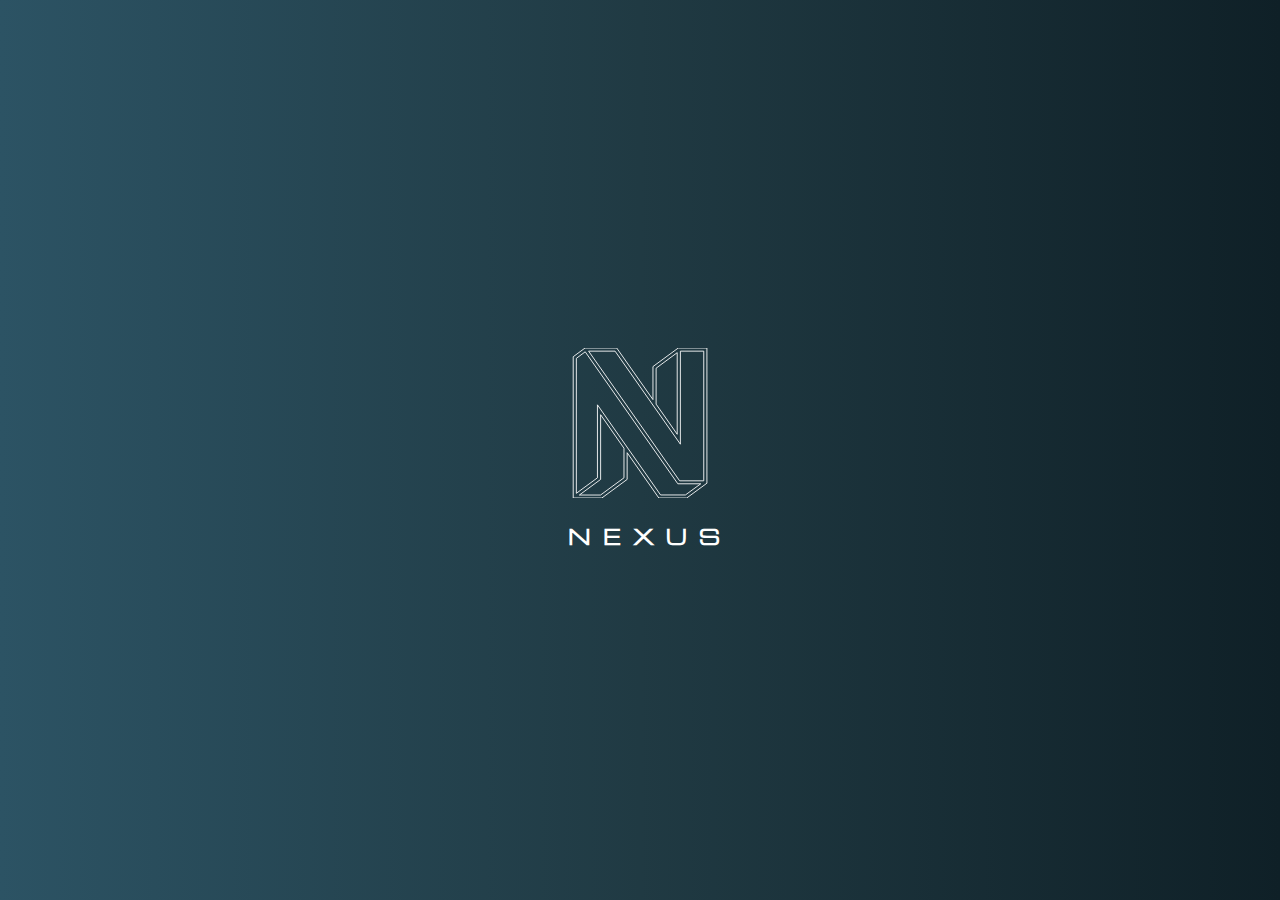
<file: loading/loading-page-master/index.html>
<!DOCTYPE html>
<html lang="en">
  <head>
    <meta charset="UTF-8" />
    <meta http-equiv="X-UA-Compatible" content="IE=edge" />
    <meta name="viewport" content="width=device-width, initial-scale=1.0" />
    <title>Document</title>
    <link rel="stylesheet" href="style.css" />
  </head>

  <body>
    <div class="container-loading">
      <div class="loader">
        
        <div class="loader__bar"></div>
        <div class="loader__bar"></div>
        <div class="loader__bar"></div>
        <div class="loader__ball"></div>
        
      </div>
      <div><p>Carregando..</p></div>
      <!--<div class="span3">
          <span class="carregando"></span>
          <span class="carregando1"></span>
          <span class="carregando2"></span>
        </div> -->
    </div>

    <div class="loading-page">
      <svg id="svg" xmlns="http://www.w3.org/2000/svg" viewBox="0 0 512 512">
        <path
          d="M415.44 512h-95.11L212.12 357.46v91.1L125.69 512H28V29.82L68.47 0h108.05l123.74 176.13V63.45L386.69 0h97.69v461.5zM38.77 35.27V496l72-52.88V194l215.5 307.64h84.79l52.35-38.17h-78.27L69 13zm82.54 466.61l80-58.78v-101l-79.76-114.4v220.94L49 501.89h72.34zM80.63 10.77l310.6 442.57h82.37V10.77h-79.75v317.56L170.91 10.77zM311 191.65l72 102.81V15.93l-72 53v122.72z"
        />
      </svg>

  <div class="name-container">
        <div class="logo-name">Nexus</div>
      </div>
    </div>
  </body>
  <script
    src="https://cdnjs.cloudflare.com/ajax/libs/gsap/3.11.3/gsap.min.js"
    integrity="sha512-gmwBmiTVER57N3jYS3LinA9eb8aHrJua5iQD7yqYCKa5x6Jjc7VDVaEA0je0Lu0bP9j7tEjV3+1qUm6loO99Kw=="
    crossorigin="anonymous"
    referrerpolicy="no-referrer"
  ></script>
  <script src="./script.js"></script>
</html>
</file>
<file: loading/loading-page-master/style.css>
@import url("https://fonts.googleapis.com/css2?family=Michroma&display=swap");
* {
  padding: 0;
  margin: 0;
  box-sizing: border-box;
}

body {
  font-family: "Michroma", sans-serif;
  height: 100vh;
}

.span3 {
  display: flex;
  width: 50px;
  height: 50px;
  justify-content: center;
  align-items: end;
  gap: 3px;
  position: relative;
  left: 15px;
  top: 7px;
}


span.carregando {
  width: 8px;
  height: 17px;
  background-color: #ffffff;
  display: block;
  border-radius: 8px;
  margin-bottom: 2px;
}







/*span.carregando1 {
  width: 8px;
  height: 24px;
  background-color: #8a78b1;
  display: block;
  border-radius: 8px;
  margin-bottom: 2px;
  
}

span.carregando2 {
  width: 8px;
    height: 33px;
    background-color: #ffffff;
    display: block;
    border-radius: 8px;
    margin-bottom: 2px;
  
}


span.animation {
  width: 90px;
  height: 90px;
  background-color: transparent;
  display: block;
  border: 5px solid rebeccapurple;
  border-radius: 36%;
  border-top: 12px solid transparent;
  margin-bottom: 2px;
  animation: loading 1s linear infinite;
}

  


@keyframes loading {
  0% {
    transform: rotate(0deg);
  }

  100% {
    transform: rotate(360deg);
  }
}*/

.container-loading {
  background-color: black;
  color: #fff;
  height: 100%;
  width: 100%;
  display: flex;
  justify-content: center;
  position: relative;
  flex-direction: column;
  align-items: center;
} 

.loading-page {
  position: absolute;
  top: 0;
  left: 0;
  background: linear-gradient(to right, #2c5364, #203a43, #0f2027);

  height: 100%;
  width: 100%;
  display: flex;
  flex-direction: column;
  gap: 1.5rem;
  align-items: center;
  justify-content: center;
  color: #191654;
}

#svg {
  height: 150px;
  width: 150px;
  stroke: white;
  fill-opacity: 0;
  stroke-width: 3px;
  stroke-dasharray: 4500;
  animation: draw 8s ease;
}

@keyframes draw {
  0% {
    stroke-dashoffset: 4500;
  }
  100% {
    stroke-dashoffset: 0;
  }
}

.name-container {
  height: 30px;
  overflow: hidden;
}

.logo-name {
  color: #fff;
  font-size: 20px;
  letter-spacing: 12px;
  text-transform: uppercase;
  margin-left: 20px;
  font-weight: bolder;
}

.loader {
  position: relative;
  width: 4%;
  height: 100px;
}
.loader__bar {
  position: absolute;
  bottom: 0;
  width: 10px;
  height: 50%;
  background: #fff;
  transform-origin: center bottom;
  border-radius: 3px;
  box-shadow: 1px 1px 0 rgba(0, 0, 0, 0.2);
}
.loader__bar:nth-child(1) {
  left: 0px;
  transform: scale(1, 0.2);
  animation: barUp1 3s infinite;
}
.loader__bar:nth-child(2) {
  left: 15px;
  transform: scale(1, 0.4);
  animation: barUp2 3s infinite;
  background: #7b4edd;
}
.loader__bar:nth-child(3) {
  left: 30px;
  transform: scale(1, 0.6);
  animation: barUp3 3s infinite;
}
.loader__bar:nth-child(4) {
  left: 45px;
  transform: scale(1, 0.8);
  animation: barUp4 3s infinite;
}
.loader__bar:nth-child(5) {
  left: 60px;
  transform: scale(1, 1);
  animation: barUp5 3s infinite;
}
.loader__ball {
  position: absolute;
  bottom: 10px;
  left: 0;
  width: 10px;
  height: 10px;
  background: #fff;
  border-radius: 50%;
  animation: ball 3s infinite;
}

@keyframes ball {
  0% {
    transform: translate(0, 0);
  }
  16% {
    transform: translate(14px, -20px);
  }
  32% {
    transform: translate(30px, -30px);
  }

  48% {
    transform: translate(30px, -30px);
  }

  64% {
    transform: translate(13px, -38px);
  }

  80% {
    transform: translate(0px, -42px);
  }

  96% {
    transform: translate(0px, -42px);
  }

  100% {
    transform: translate(0px, 0px);
  }

 
 
}
@keyframes barUp1 {
  0% {
    transform: scale(1, 0.2);
  }
  40% {
    transform: scale(1, 0.2);
  }
  50% {
    transform: scale(1, 1);
  }
  90% {
    transform: scale(1, 1);
  }
  100% {
    transform: scale(1, 0.2);
  }
}
@keyframes barUp2 {
  0% {
    transform: scale(1, 0.4);
  }
  40% {
    transform: scale(1, 0.4);
  }
  50% {
    transform: scale(1, 0.8);
  }
  90% {
    transform: scale(1, 0.8);
  }
  100% {
    transform: scale(1, 0.4);
  }
}
@keyframes barUp3 {
  0% {
    transform: scale(1, 0.6);
  }
  100% {
    transform: scale(1, 0.6);
  }
}
@keyframes barUp4 {
  0% {
    transform: scale(1, 0.8);
  }
  40% {
    transform: scale(1, 0.8);
  }
  50% {
    transform: scale(1, 0.4);
  }
  90% {
    transform: scale(1, 0.4);
  }
  100% {
    transform: scale(1, 0.8);
  }
}
@keyframes barUp5 {
  0% {
    transform: scale(1, 1);
  }
  40% {
    transform: scale(1, 1);
  }
  50% {
    transform: scale(1, 0.2);
  }
  90% {
    transform: scale(1, 0.2);
  }
  100% {
    transform: scale(1, 1);
  }
} /*# sourceMappingURL=style.css.map */
</file>
